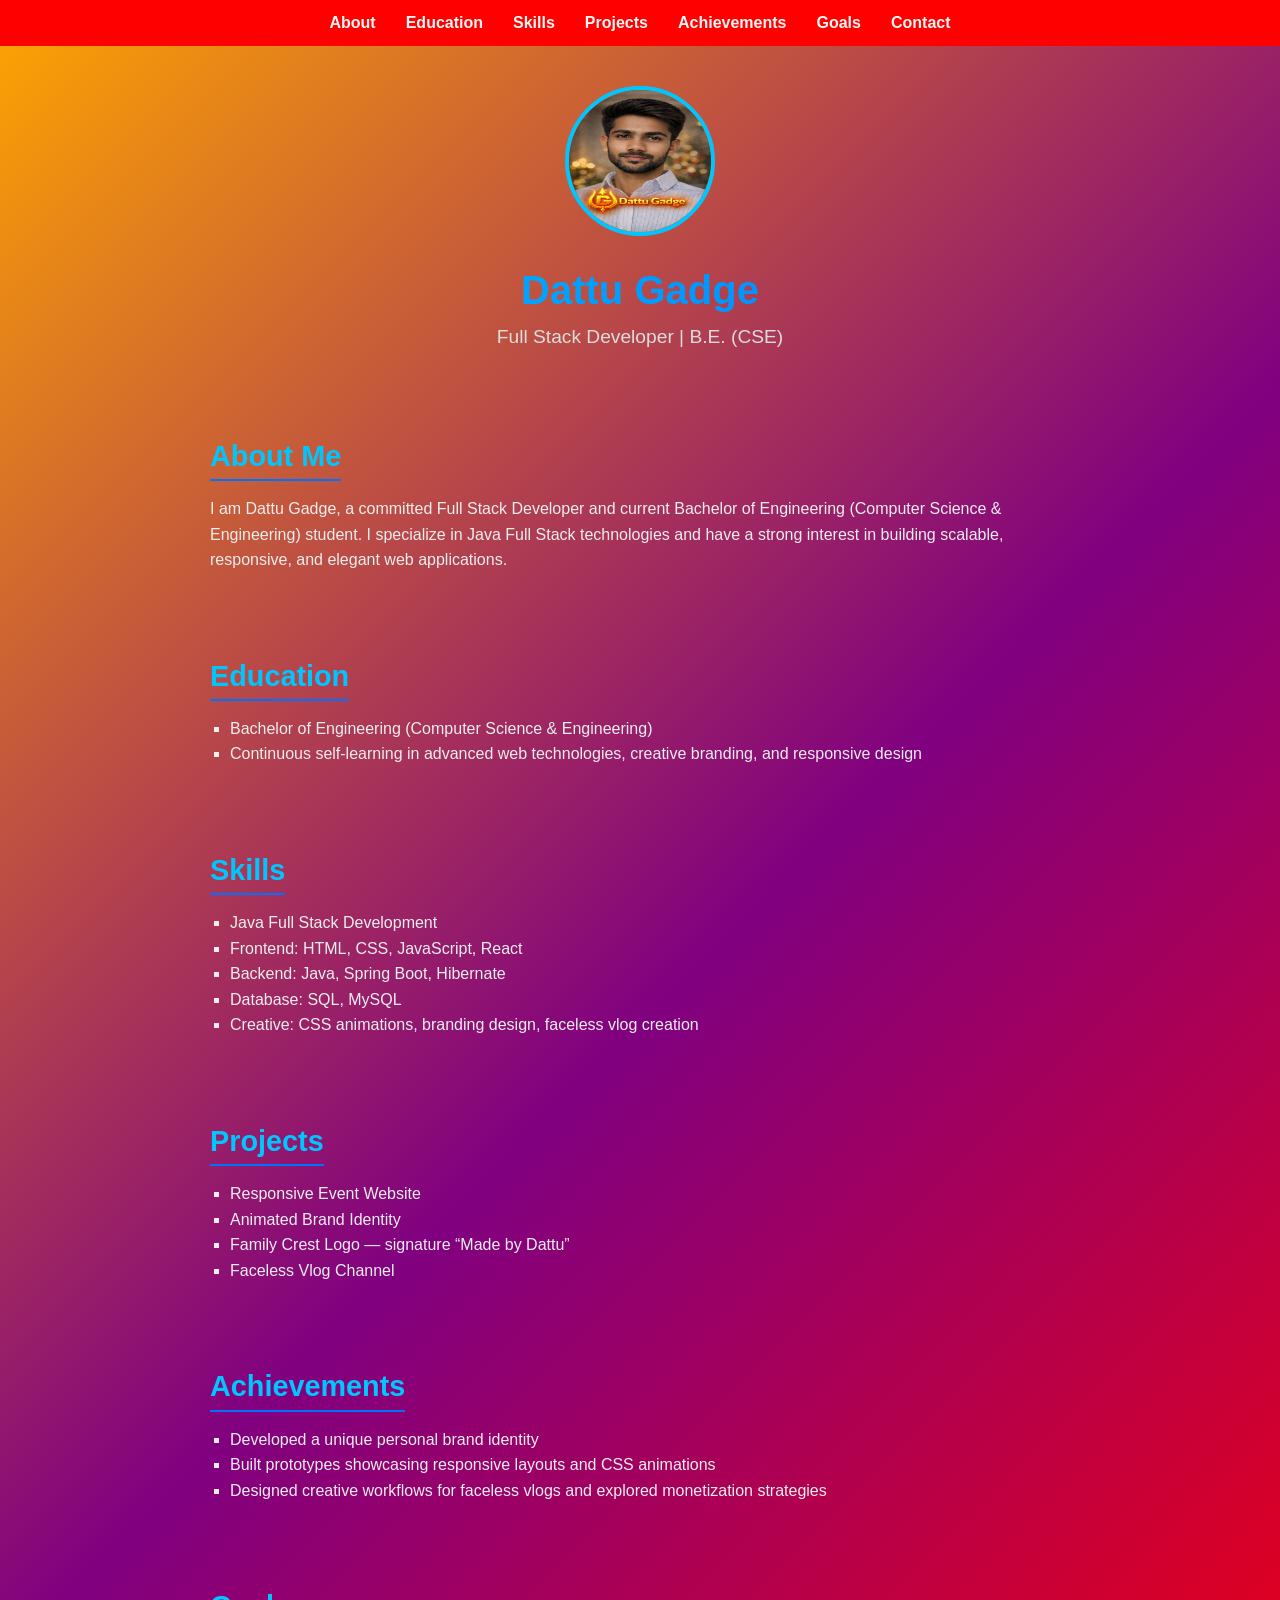
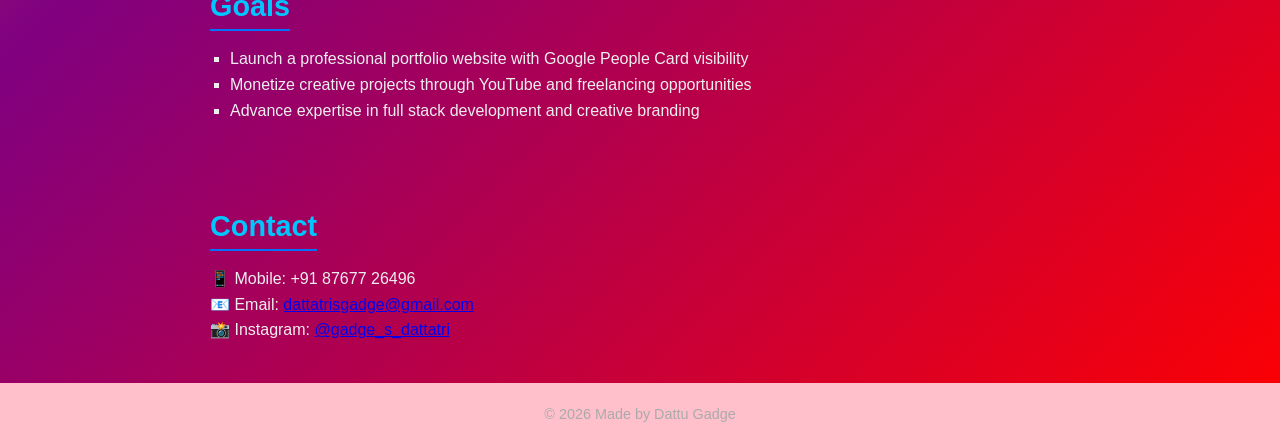
<file: index.html>
<!DOCTYPE html>
<html lang="en">
<head>
  <meta charset="UTF-8">
  <meta name="viewport" content="width=device-width, initial-scale=1.0">
  <title>Dattu Gadge | Portfolio</title>
  <link rel="stylesheet" href="./port.css">
</head>
<body>
  <!-- Navigation Bar -->
  <nav>
    <ul>
      <li><a href="#about">About</a></li>
      <li><a href="#education">Education</a></li>
      <li><a href="#skills">Skills</a></li>
      <li><a href="#projects">Projects</a></li>
      <li><a href="#achievements">Achievements</a></li>
      <li><a href="#goals">Goals</a></li>
      <li><a href="#contact">Contact</a></li>
    </ul>
  </nav>

  <header>
    <img src="./image.png" alt="Profile photo of Dattu Gadge" class="profile-photo">
    <h1>Dattu Gadge</h1>
    <p>Full Stack Developer | B.E. (CSE)</p>
  </header>

  <main>
    <section id="about">
      <h2>About Me</h2>
      <p>I am Dattu Gadge, a committed Full Stack Developer and current Bachelor of Engineering (Computer Science & Engineering) student. I specialize in Java Full Stack technologies and have a strong interest in building scalable, responsive, and elegant web applications.</p>
    </section>

    <section id="education">
      <h2>Education</h2>
      <ul>
        <li>Bachelor of Engineering (Computer Science & Engineering)</li>
        <li>Continuous self-learning in advanced web technologies, creative branding, and responsive design</li>
      </ul>
    </section>

    <section id="skills">
      <h2>Skills</h2>
      <ul>
        <li>Java Full Stack Development</li>
        <li>Frontend: HTML, CSS, JavaScript, React</li>
        <li>Backend: Java, Spring Boot, Hibernate</li>
        <li>Database: SQL, MySQL</li>
        <li>Creative: CSS animations, branding design, faceless vlog creation</li>
      </ul>
    </section>

    <section id="projects">
      <h2>Projects</h2>
      <ul>
        <li>Responsive Event Website</li>
        <li>Animated Brand Identity</li>
        <li>Family Crest Logo — signature “Made by Dattu”</li>
        <li>Faceless Vlog Channel</li>
      </ul>
    </section>

    <section id="achievements">
      <h2>Achievements</h2>
      <ul>
        <li>Developed a unique personal brand identity</li>
        <li>Built prototypes showcasing responsive layouts and CSS animations</li>
        <li>Designed creative workflows for faceless vlogs and explored monetization strategies</li>
      </ul>
    </section>

    <section id="goals">
      <h2>Goals</h2>
      <ul>
        <li>Launch a professional portfolio website with Google People Card visibility</li>
        <li>Monetize creative projects through YouTube and freelancing opportunities</li>
        <li>Advance expertise in full stack development and creative branding</li>
      </ul>
    </section>

    <section id="contact">
      <h2>Contact</h2>
      <p>📱 Mobile: +91 87677 26496</p>
      <p>📧 Email: <a href="mailto:dattatrisgadge@gmail.com">dattatrisgadge@gmail.com</a></p>
      <p>📸 Instagram: <a href="https://instagram.com/gadge_s_dattatri" target="_blank">@gadge_s_dattatri</a></p>
    </section>
  </main>

  <footer>
    <p>© 2026 Made by Dattu Gadge</p>
  </footer>
</body>
</html>
</file>
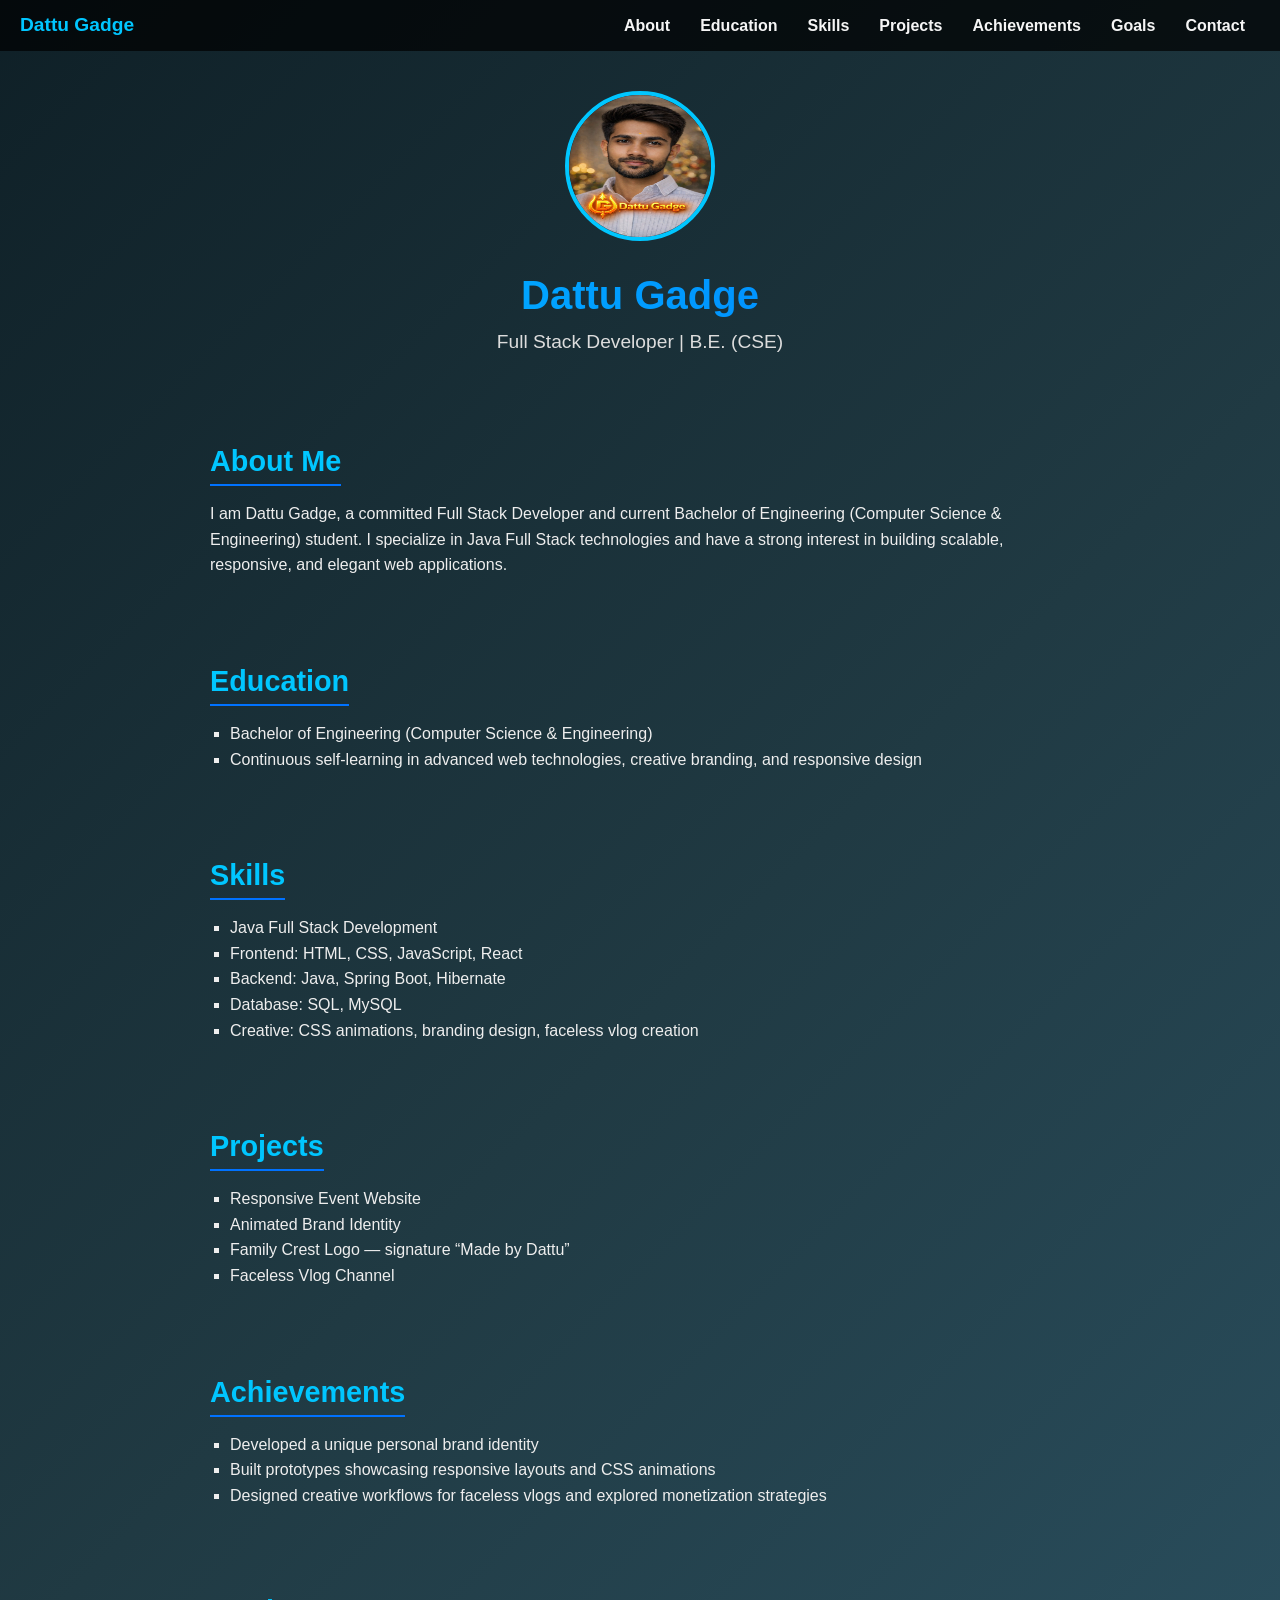
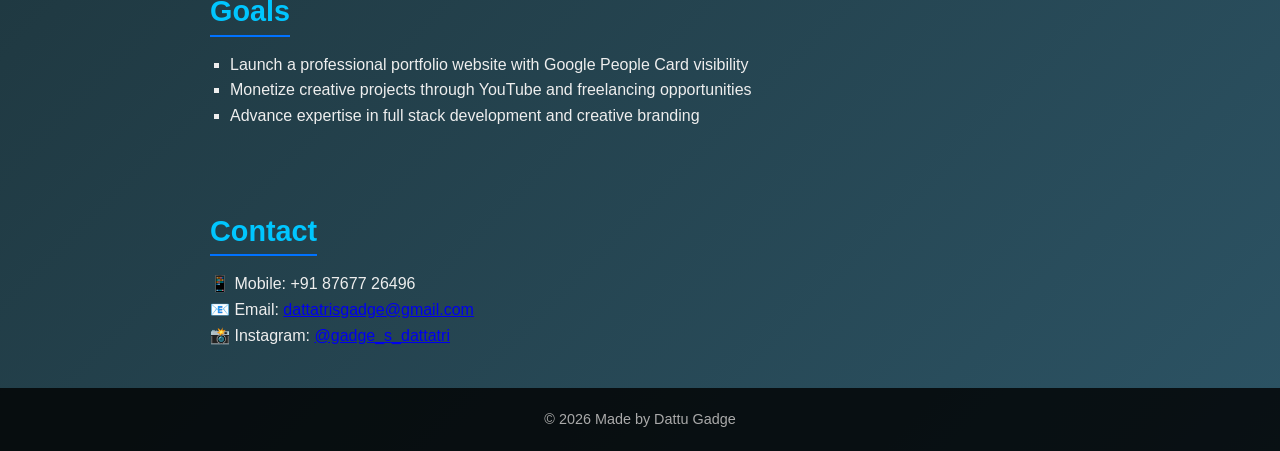
<file: index2.html>
<!DOCTYPE html>
<html lang="en">
<head>
  <meta charset="UTF-8">
  <meta name="viewport" content="width=device-width, initial-scale=1.0">
  <title>Dattu Gadge | Portfolio</title>
  <link rel="stylesheet" href="./port2.css">
</head>
<body>
  <!-- Navigation Bar -->
  <nav>
    <div class="logo">Dattu Gadge</div>
    <div class="menu-toggle" id="menu-toggle">&#9776;</div>
    <ul id="nav-links">
      <li><a href="#about">About</a></li>
      <li><a href="#education">Education</a></li>
      <li><a href="#skills">Skills</a></li>
      <li><a href="#projects">Projects</a></li>
      <li><a href="#achievements">Achievements</a></li>
      <li><a href="#goals">Goals</a></li>
      <li><a href="#contact">Contact</a></li>
    </ul>
  </nav>

  <header>
    <img src="./image.png" alt="Profile photo of Dattu Gadge" class="profile-photo">
    <h1>Dattu Gadge</h1>
    <p>Full Stack Developer | B.E. (CSE)</p>
  </header>

  <!-- Your sections remain the same -->
  <main>
    <!-- About, Education, Skills, Projects, Achievements, Goals, Contact -->
    <section id="about">
      <h2>About Me</h2>
      <p>I am Dattu Gadge, a committed Full Stack Developer and current Bachelor of Engineering (Computer Science & Engineering) student. I specialize in Java Full Stack technologies and have a strong interest in building scalable, responsive, and elegant web applications.</p>
    </section>

    <section id="education">
      <h2>Education</h2>
      <ul>
        <li>Bachelor of Engineering (Computer Science & Engineering)</li>
        <li>Continuous self-learning in advanced web technologies, creative branding, and responsive design</li>
      </ul>
    </section>

    <section id="skills">
      <h2>Skills</h2>
      <ul>
        <li>Java Full Stack Development</li>
        <li>Frontend: HTML, CSS, JavaScript, React</li>
        <li>Backend: Java, Spring Boot, Hibernate</li>
        <li>Database: SQL, MySQL</li>
        <li>Creative: CSS animations, branding design, faceless vlog creation</li>
      </ul>
    </section>

    <section id="projects">
      <h2>Projects</h2>
      <ul>
        <li>Responsive Event Website</li>
        <li>Animated Brand Identity</li>
        <li>Family Crest Logo — signature “Made by Dattu”</li>
        <li>Faceless Vlog Channel</li>
      </ul>
    </section>

    <section id="achievements">
      <h2>Achievements</h2>
      <ul>
        <li>Developed a unique personal brand identity</li>
        <li>Built prototypes showcasing responsive layouts and CSS animations</li>
        <li>Designed creative workflows for faceless vlogs and explored monetization strategies</li>
      </ul>
    </section>

    <section id="goals">
      <h2>Goals</h2>
      <ul>
        <li>Launch a professional portfolio website with Google People Card visibility</li>
        <li>Monetize creative projects through YouTube and freelancing opportunities</li>
        <li>Advance expertise in full stack development and creative branding</li>
      </ul>
    </section>

    <section id="contact">
      <h2>Contact</h2>
      <p>📱 Mobile: +91 87677 26496</p>
      <p>📧 Email: <a href="mailto:dattatrisgadge@gmail.com">dattatrisgadge@gmail.com</a></p>
      <p>📸 Instagram: <a href="https://instagram.com/gadge_s_dattatri" target="_blank">@gadge_s_dattatri</a></p>
    </section>
  </main>

  <footer>
    <p>© 2026 Made by Dattu Gadge</p>
  </footer>

  <!-- JavaScript for Hamburger -->
  <script>
    const toggle = document.getElementById('menu-toggle');
    const navLinks = document.getElementById('nav-links');

    toggle.addEventListener('click', () => {
      navLinks.classList.toggle('active');
    });
  </script>
</body>
</html>
</file>
<file: port.css>
/* General Reset */
* {
  margin: 0;
  padding: 0;
  box-sizing: border-box;
  font-family: "Segoe UI", Arial, sans-serif;
}

/* Body Styling */
body {
  background: linear-gradient(135deg, orange,purple,red);
  color: #f5f5f5;
  line-height: 1.6;
}

/* Navigation Bar */
nav {
  background: red;
  padding: 10px 20px;
  position: sticky;
  top: 0;
  z-index: 1000;
}

nav ul {
  display: flex;
  justify-content: center;
  list-style: none;
}

nav ul li {
  margin: 0 15px;
}

nav ul li a {
  color: #f5f5f5;
  text-decoration: none;
  font-weight: bold;
  transition: color 0.3s ease;
}

nav ul li a:hover {
  color:yellow;
}

/* Header */
header {
  text-align: center;
  padding: 40px 20px;
}

header h1 {
  font-size: 2.5rem;
  background: linear-gradient(90deg, #00c6ff, #0072ff);
  background-clip: text;
  -webkit-text-fill-color: transparent;
}

header p {
  font-size: 1.2rem;
  color: #ddd;
}

.profile-photo {
  width: 150px;
  height: 150px;
  border-radius: 50%;
  border: 4px solid #00c6ff;
  margin-bottom: 15px;
}

/* Sections */
section {
  padding: 40px 20px;
  max-width: 900px;
  margin: auto;
}

section h2 {
  font-size: 1.8rem;
  margin-bottom: 15px;
  color: #00c6ff;
  border-bottom: 2px solid #0072ff;
  display: inline-block;
}

section ul {
  list-style: square;
  margin-left: 20px;
}

section p, section li {
  color: #eee;
}

/* Footer */
footer {
  text-align: center;
  padding: 20px;
  background: pink;
  font-size: 0.9rem;
  color: #aaa;
}

/* Responsive Design */
@media (max-width: 768px) {
  nav ul {
    flex-direction: column;
  }
  nav ul li {
    margin: 10px 0;
  }
}
</file>
<file: port2.css>
/* General Reset */
* {
  margin: 0;
  padding: 0;
  box-sizing: border-box;
  font-family: "Segoe UI", Arial, sans-serif;
}

body {
  background: linear-gradient(135deg, #0f2027, #203a43, #2c5364);
  color: #f5f5f5;
  line-height: 1.6;
}

/* Navigation Bar */
nav {
  background: rgba(0, 0, 0, 0.7);
  padding: 10px 20px;
  position: sticky;
  top: 0;
  z-index: 1000;
  display: flex;
  justify-content: space-between;
  align-items: center;
}

nav .logo {
  font-size: 1.2rem;
  font-weight: bold;
  color: #00c6ff;
}

nav ul {
  display: flex;
  list-style: none;
}

nav ul li {
  margin: 0 15px;
}

nav ul li a {
  color: #f5f5f5;
  text-decoration: none;
  font-weight: bold;
  transition: color 0.3s ease;
}

nav ul li a:hover {
  color: #00c6ff;
}

/* Hamburger Menu */
.menu-toggle {
  display: none;
  font-size: 1.8rem;
  color: #f5f5f5;
  cursor: pointer;
}

/* Header */
header {
  text-align: center;
  padding: 40px 20px;
}

header h1 {
  font-size: 2.5rem;
  background: linear-gradient(90deg, #00c6ff, #0072ff);
  background-clip: text;
  -webkit-text-fill-color: transparent;
}

header p {
  font-size: 1.2rem;
  color: #ddd;
}

.profile-photo {
  width: 150px;
  height: 150px;
  border-radius: 50%;
  border: 4px solid #00c6ff;
  margin-bottom: 15px;
}

/* Sections */
section {
  padding: 40px 20px;
  max-width: 900px;
  margin: auto;
}

section h2 {
  font-size: 1.8rem;
  margin-bottom: 15px;
  color: #00c6ff;
  border-bottom: 2px solid #0072ff;
  display: inline-block;
}

section ul {
  list-style: square;
  margin-left: 20px;
}

section p, section li {
  color: #eee;
}

/* Footer */
footer {
  text-align: center;
  padding: 20px;
  background: rgba(0, 0, 0, 0.8);
  font-size: 0.9rem;
  color: #aaa;
}

/* Responsive Design */
@media (max-width: 768px) {
  nav ul {
    flex-direction: column;
    position: absolute;
    top: 60px;
    right: 0;
    background: rgba(0, 0, 0, 0.9);
    width: 200px;
    display: none;
    padding: 20px;
  }

  nav ul.active {
    display: flex;
  }

  nav ul li {
    margin: 10px 0;
  }

  .menu-toggle {
    display: block;
  }
}
</file>
